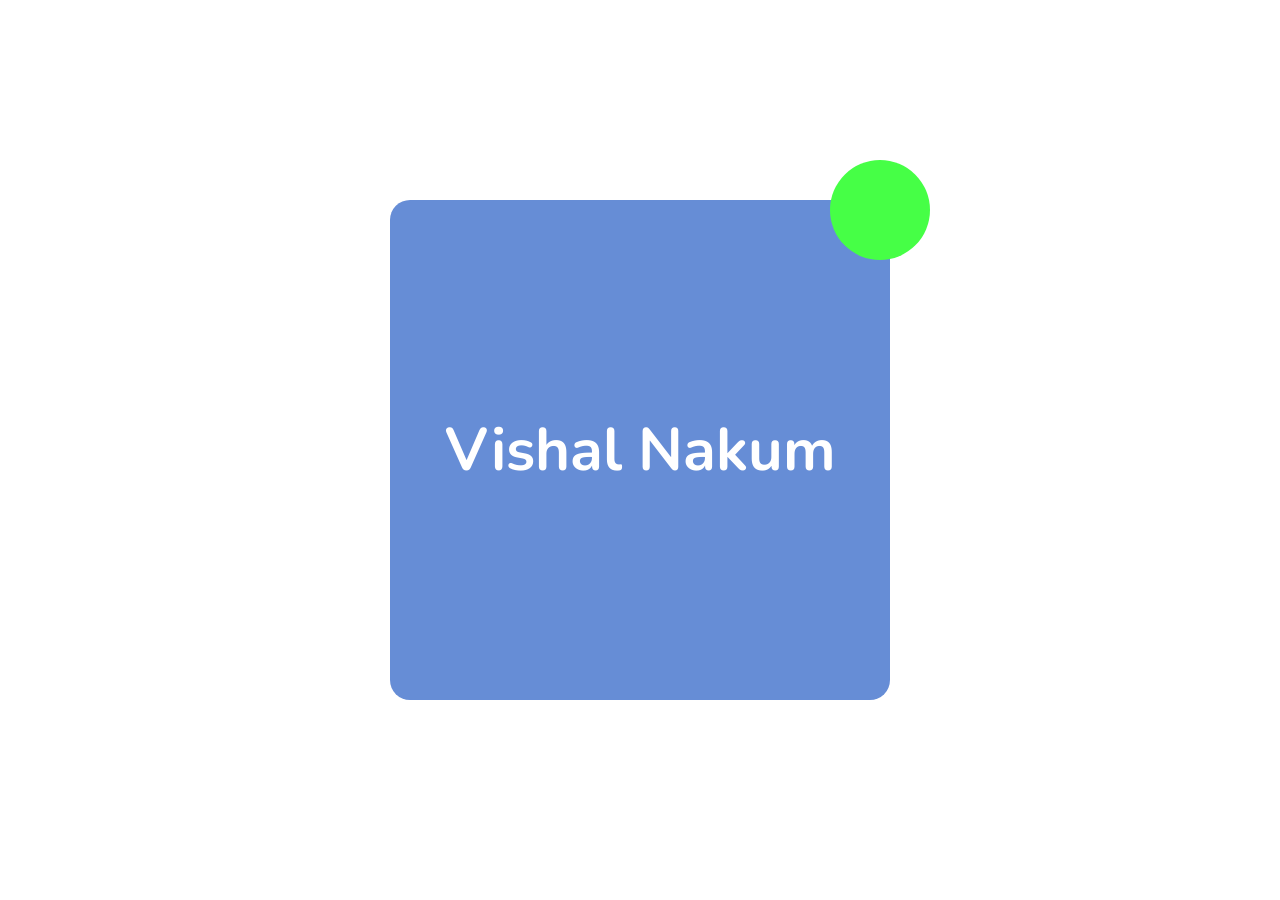
<file: Index.html>
<!DOCTYPE html>
<html lang="en">
<head>
    <meta charset="UTF-8">
    <meta name="viewport" content="width=device-width, initial-scale=1.0">
    <link rel="stylesheet" href="FileCss.css">
    <title>Document</title>
</head>
<body>
    <section class="Main-card">
        <div class="top-circle-card">

        </div>

        <h1 id="name">Vishal Nakum</h1>
    </section>
</body>
</html>
</file>
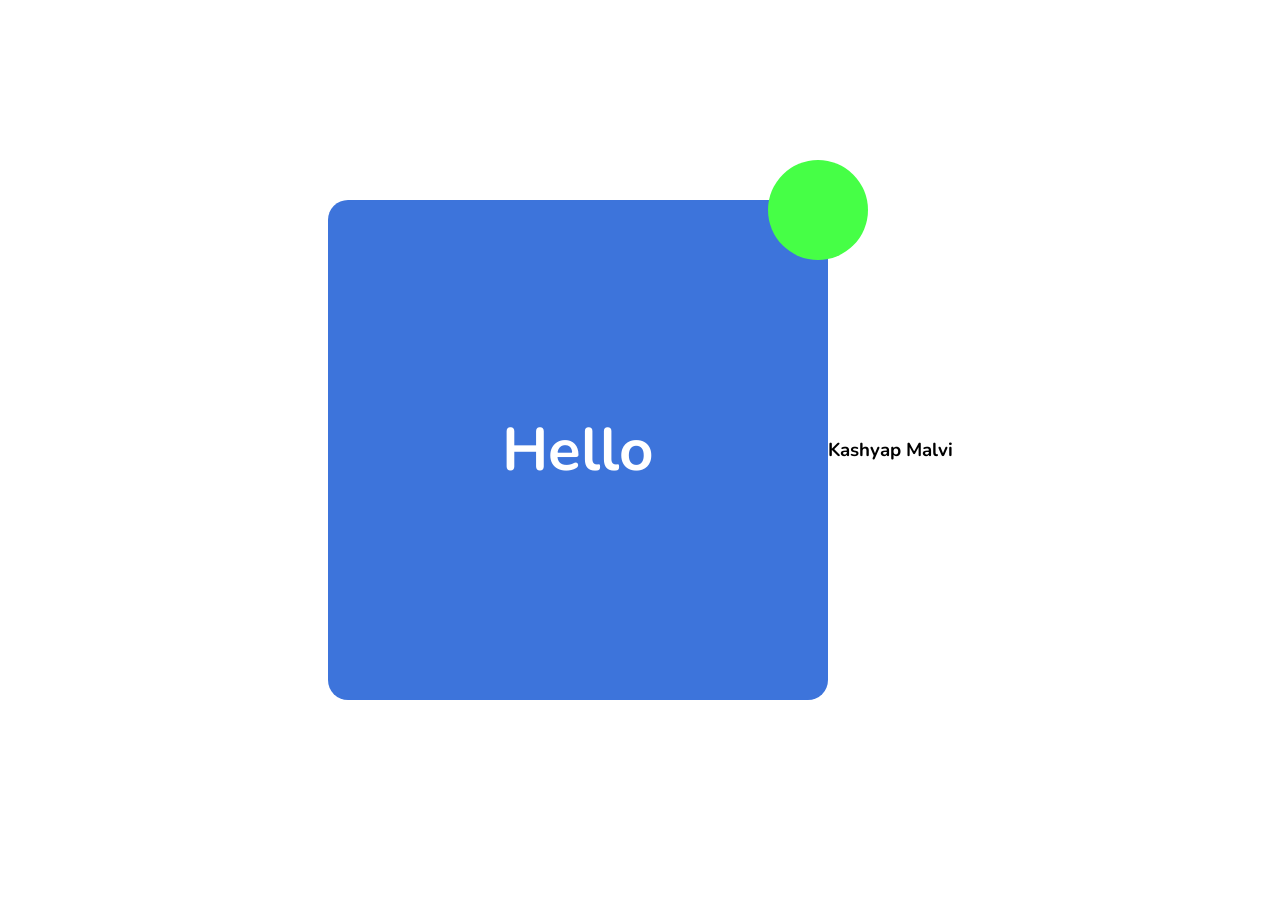
<file: index.html>
<!DOCTYPE html>
<html lang="en">
<head>
    <meta charset="UTF-8">
    <meta name="viewport" content="width=device-width, initial-scale=1.0">

    <link rel="stylesheet" href="index.css">
    <title>Document</title>
</head>
<body>
    <section class="Main-card">
        <div class="top-circle-card">

        </div>

        <h1 id="name">Hello</h1>
    </section>

    <title>Document</title>
    <link rel="stylesheet" href="style.css">
</head>
<body>


    <div class="maindiv">

        <div class="childdiv">

        </div>
    </div>
    <h3>Kashyap Malvi </h3>

    <div class="container">
        <div class="circle"></div>
    </div>

</body>
</html>
</file>
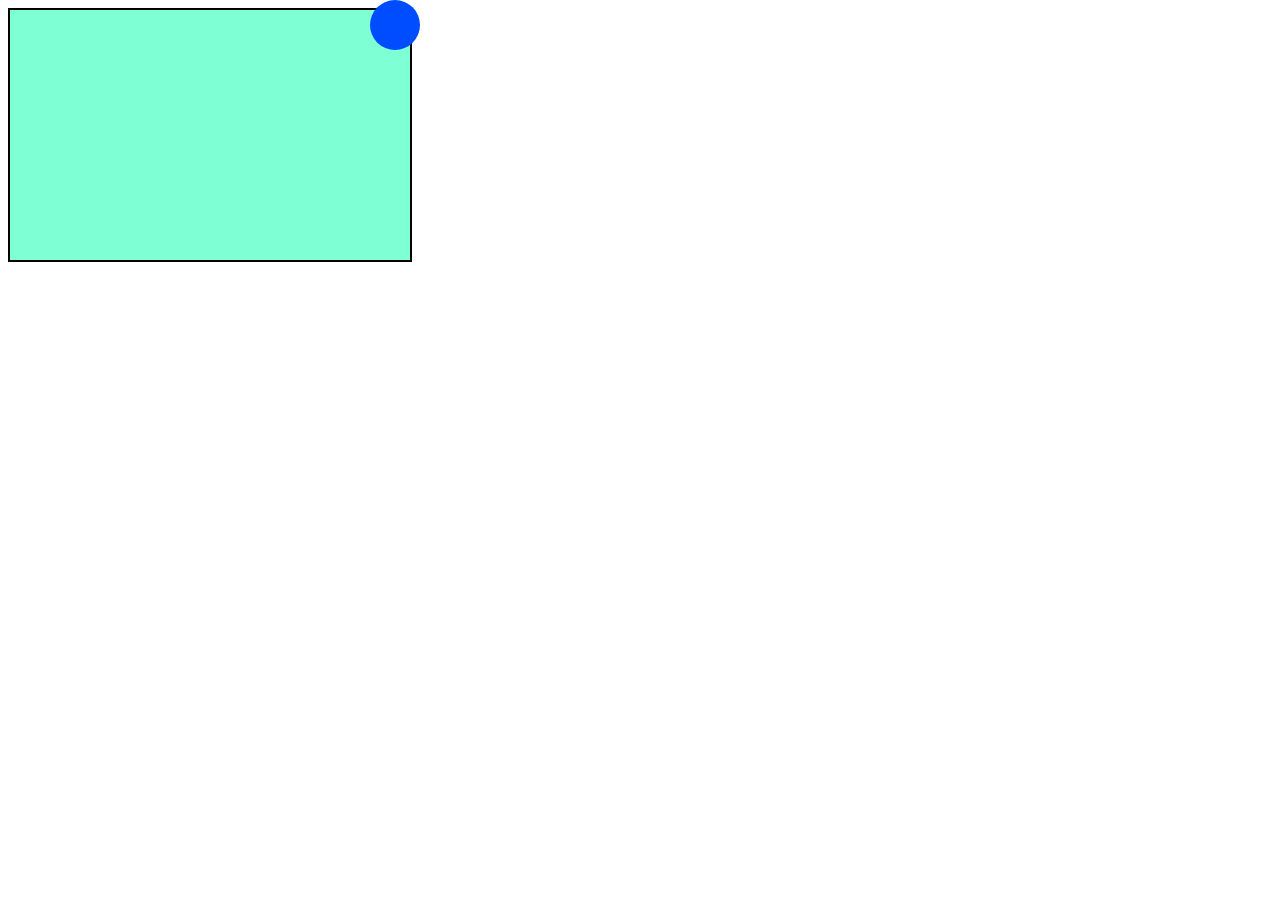
<file: Style.html>
<!doctype html>
<html lang="en">
  <head>
    <meta charset="UTF-8" />
    <meta name="viewport" content="width=device-width, initial-scale=1.0" />
    <title>Document</title>
    <style>
      .box {
        width: 400px;
        height: 250px;
        border: 2px solid black;
        background-color: aquamarine;
        position: relative;
      }

      .element {
        width: 50px;
        height: 50px;
        border-radius: 100px;
        background-color: rgb(0, 76, 255);
        position: absolute;
        top: -10px;
        right: -10px;
      }
    </style>
  </head>
  <body>
    <div class="box">
      <div class="element"></div>
    </div>
  </body>
</html>
</file>
<file: FileCss.css>
@import url('https://fonts.googleapis.com/css2?family=Nunito:ital,wght@0,200..1000;1,200..1000&display=swap');
*{
    margin: 0;
    padding: 0;

    font-family: "Nunito", sans-serif;
}
body{
    height: 100vh;
    width: 100vw;

    display: flex;
    justify-content: center;
    align-items: center;
}
.Main-card{
    height: 500px;
    width: 500px;
    background: rgb(102, 141, 214);

    position: relative;

    border-radius: 20px;
    display: flex;
    justify-content: center;
    align-items: center;
}
.top-circle-card{
    height: 100px;
    width: 100px;

    background-color: rgb(70, 255, 70);
    border-radius: 50%;

    position: absolute;
    right: -40px;
    top: -40px;
}
#name{
    font-size: 60px;
    color: white;
}
</file>
<file: index.css>
@import url('https://fonts.googleapis.com/css2?family=Nunito:ital,wght@0,200..1000;1,200..1000&display=swap');
*{
    margin: 0;
    padding: 0;

    font-family: "Nunito", sans-serif;
}
body{
    height: 100vh;
    width: 100vw;

    display: flex;
    justify-content: center;
    align-items: center;
}
.Main-card{
    height: 500px;
    width: 500px;
    background: rgb(205, 102, 198);

    position: relative;

    border-radius: 20px;
    display: flex;
    justify-content: center;
    align-items: center;
}
.top-circle-card{
    height: 100px;
    width: 100px;

    background-color: rgb(26, 72, 26);
    border-radius: 50%;

    position: absolute;
    right: -40px;
    top: -40px;
}
#name{
    font-size: 60px;
    color: white;
    
}
</file>
<file: style.css>
@import url('https://fonts.googleapis.com/css2?family=Nunito:ital,wght@0,200..1000;1,200..1000&display=swap');
*{
    margin: 0;
    padding: 0;

    font-family: "Nunito", sans-serif;
}
body{
    height: 100vh;
    width: 100vw;

    display: flex;
    justify-content: center;
    align-items: center;
}
.Main-card{
    height: 500px;
    width: 500px;
    background: rgb(61, 116, 219);

    position: relative;

    border-radius: 20px;
    display: flex;
    justify-content: center;
    align-items: center;
}
.top-circle-card{
    height: 100px;
    width: 100px;

    background-color: rgb(70, 255, 70);
    border-radius: 50%;

    position: absolute;
    right: -40px;
    top: -40px;
}
#name{
    font-size: 60px;
    color: white;


*{
    margin: 0;
    padding: 0;
}

.maindiv{
    margin-top: 100px;
    margin-left: 100px;
    height: 200px;
    width: 200px;
    background-color: red;
    position: relative;
    display: flex;
    justify-content: end;
    
   
}

.childdiv{
    margin-top: -10%;
    margin-right:-10%;
    border-radius: 50%;
    position: absolute;
    display: flex;
    
    background: green;
    height: 50px;
    width: 50px;
    border: 1px solid black;
}

h3{
    margin-left: 9%
body{
    display: flex;
    justify-content: center;
    align-items: center;
    height: 80vh;
}

.container{
    height: 200px;
    width: 200px;
    background-color: rgb(255, 64, 64);
    border-radius: 15px;
    position: relative;
}

.circle{
    position: absolute;
    height: 50px;
    width: 50px;
    background-color: rgb(65, 65, 173);
    border-radius: 50%;
    right: -20px;
    top: -20px;

}
</file>
